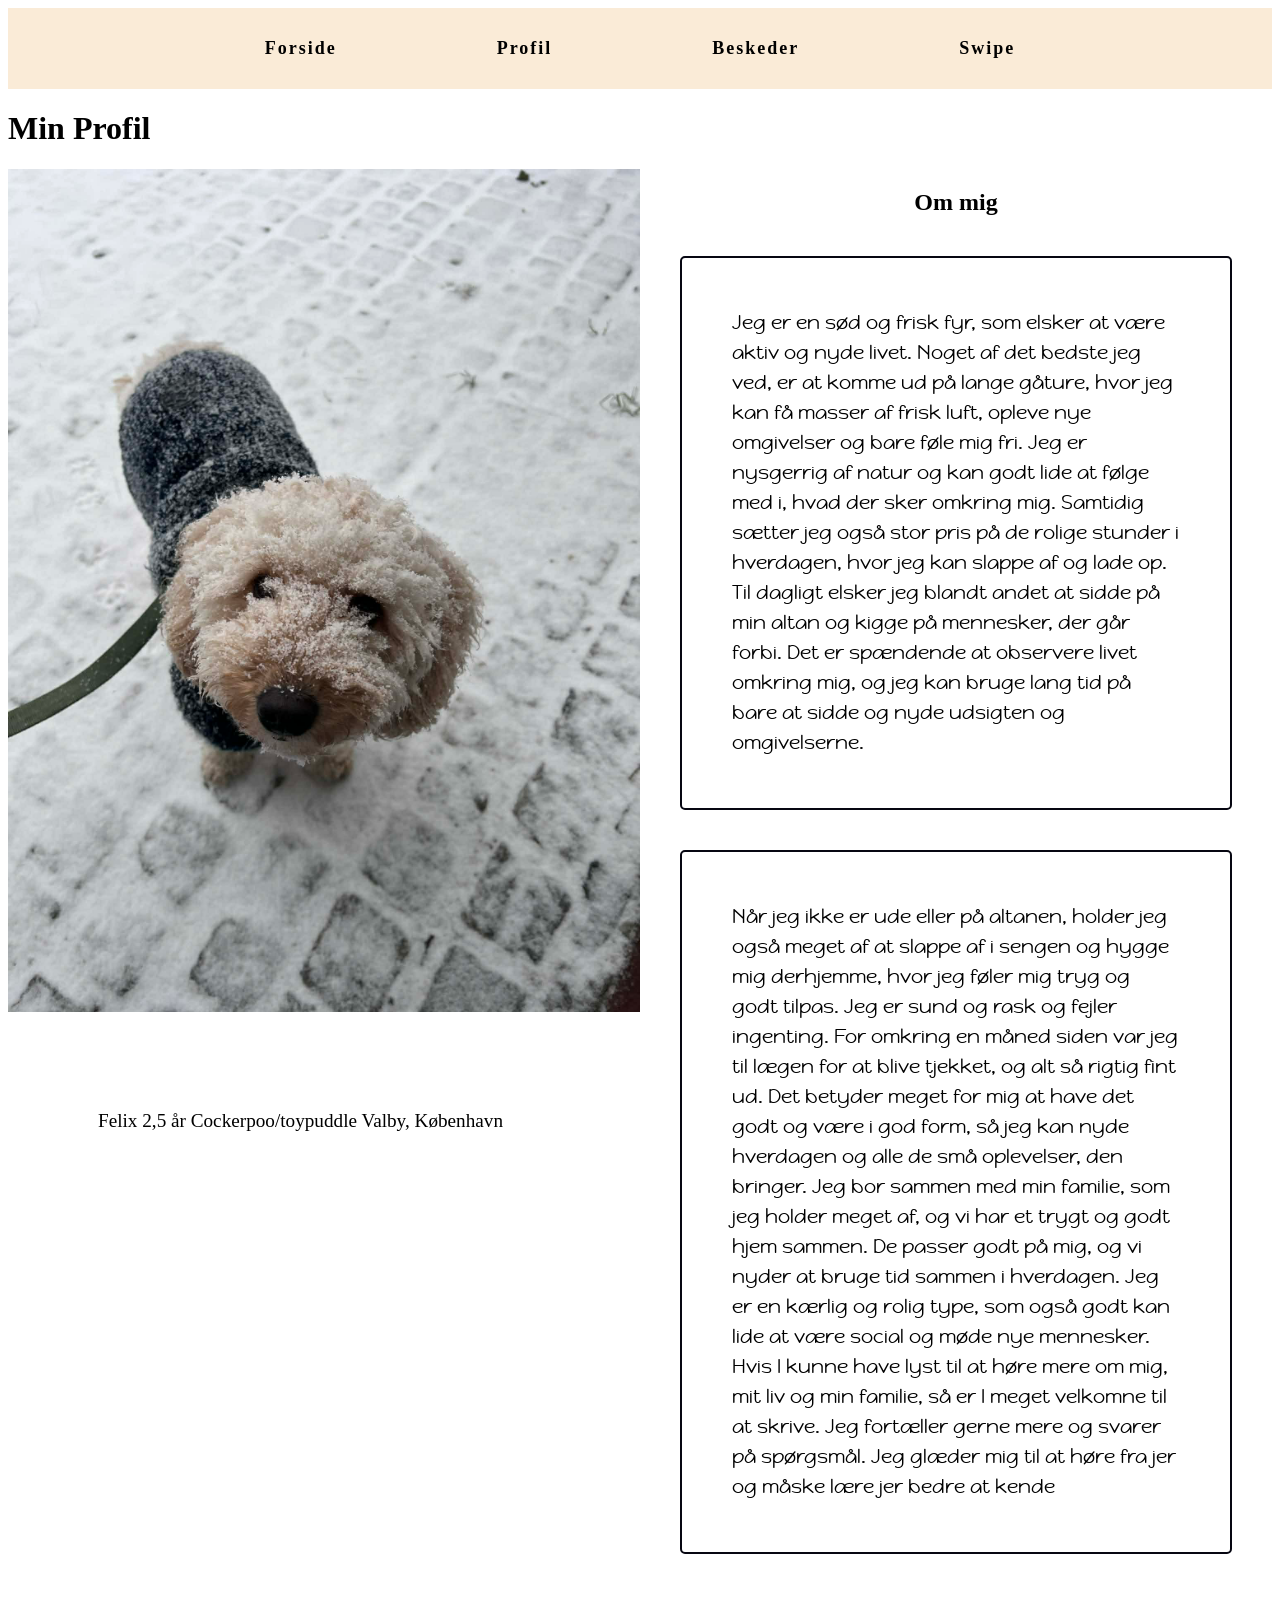
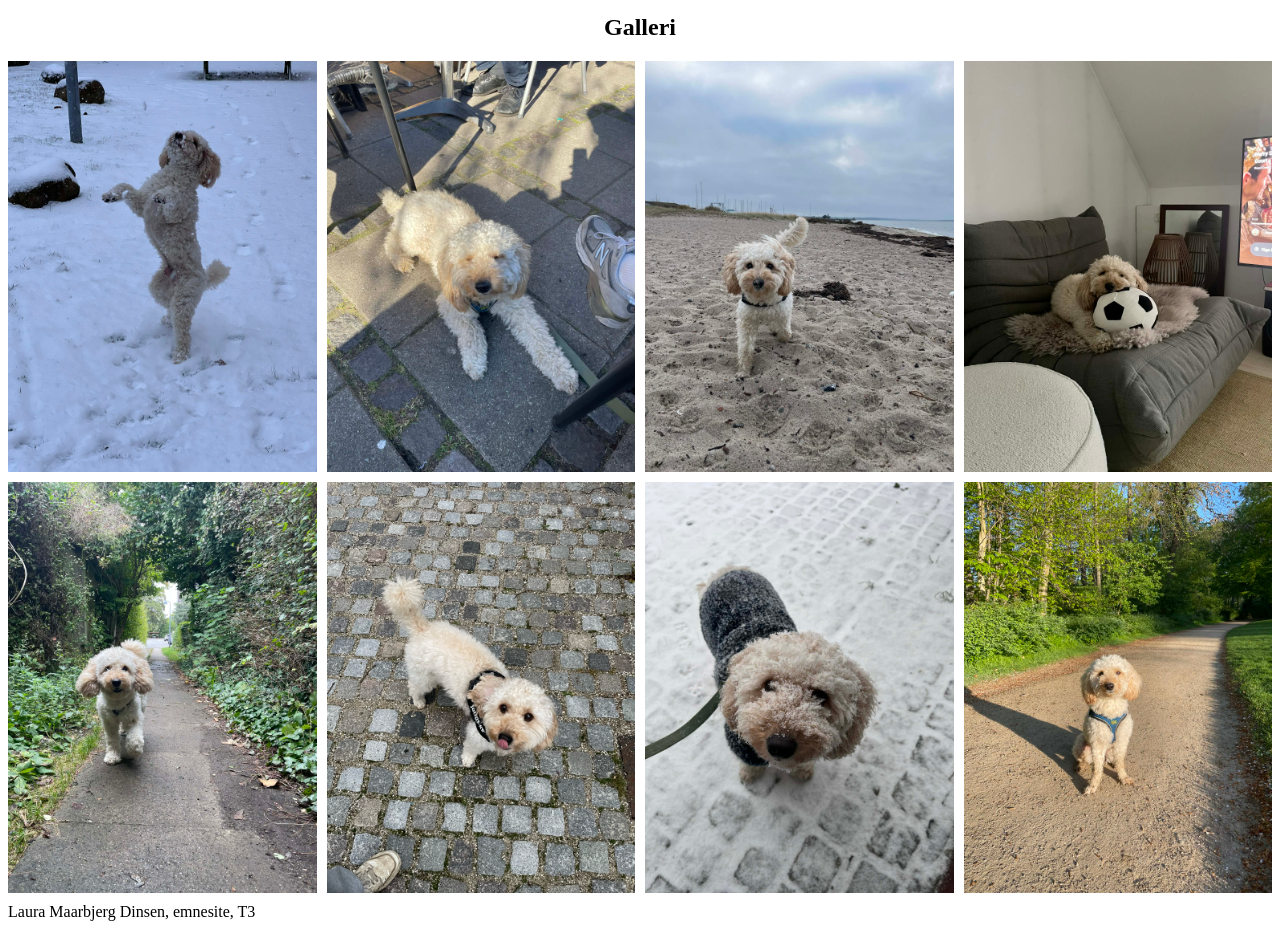
<file: profil.html>
<!doctype html>
<html lang="en">
  <head>
    <meta charset="UTF-8" />
    <meta name="viewport" content="width=device-width, initial-scale=1.0" />
    <title>Profil</title>
    <link rel="stylesheet" href="profil.css" />
    <link rel="stylesheet" href="generel.css" />
  </head>
  <body>
    <header>
      <nav class="menu2">
        <a href="index.html">Forside</a>
        <a href="profil.html">Profil</a>
        <a href="beskeder.html">Beskeder</a>
        <a href="swipe.html">Swipe</a>
      </nav>
    </header>

    <main>
      <h1>Min Profil</h1>
      <div class="profilclass">
        <div>
          <img src="Galleri/Felix/c9fe0d0d-d531-4ff4-8535-4ca9b9ce8f4f.jpeg" alt="felixprofil" />

          <p>Felix 2,5 år Cockerpoo/toypuddle Valby, København</p>
        </div>

        <div>
          <h2>Om mig</h2>
          <p class="bio">
            Jeg er en sød og frisk fyr, som elsker at være aktiv og nyde livet. Noget af det bedste jeg ved, er at komme ud på lange gåture, hvor jeg kan få masser af frisk luft, opleve nye omgivelser og bare føle mig fri. Jeg er nysgerrig af natur
            og kan godt lide at følge med i, hvad der sker omkring mig. Samtidig sætter jeg også stor pris på de rolige stunder i hverdagen, hvor jeg kan slappe af og lade op. Til dagligt elsker jeg blandt andet at sidde på min altan og kigge på
            mennesker, der går forbi. Det er spændende at observere livet omkring mig, og jeg kan bruge lang tid på bare at sidde og nyde udsigten og omgivelserne.
          </p>

          <p class="bio">
            Når jeg ikke er ude eller på altanen, holder jeg også meget af at slappe af i sengen og hygge mig derhjemme, hvor jeg føler mig tryg og godt tilpas. Jeg er sund og rask og fejler ingenting. For omkring en måned siden var jeg til lægen for
            at blive tjekket, og alt så rigtig fint ud. Det betyder meget for mig at have det godt og være i god form, så jeg kan nyde hverdagen og alle de små oplevelser, den bringer. Jeg bor sammen med min familie, som jeg holder meget af, og vi
            har et trygt og godt hjem sammen. De passer godt på mig, og vi nyder at bruge tid sammen i hverdagen. Jeg er en kærlig og rolig type, som også godt kan lide at være social og møde nye mennesker. Hvis I kunne have lyst til at høre mere om
            mig, mit liv og min familie, så er I meget velkomne til at skrive. Jeg fortæller gerne mere og svarer på spørgsmål. Jeg glæder mig til at høre fra jer og måske lære jer bedre at kende
          </p>
        </div>
      </div>
      <h2>Galleri</h2>

      <div class="fotogalleri">
        <img src="Galleri/Felix/42e7990b-74fb-4bcd-b488-8c8a048d86a7.jpeg" alt="felix" />
        <img src="Galleri/Felix/67b1367c-2026-48ad-8614-daabfa7259a8.jpeg" alt="felix2" />
        <img src="Galleri/Felix/8d6d03b6-97d7-48a5-bc48-1035c151fa64.jpeg" alt="felix3" />
        <img src="Galleri/Felix/b74350fd-dfcc-4c45-9040-8c2184230ef5.jpeg" alt="felix4" />
        <img src="Galleri/Felix/e77193b0-f086-41ea-aca0-0f22673729a2.jpeg" alt="Felix5" />
        <img src="Galleri/Felix/fe.png" alt="felix6" />
        <img src="Galleri/Felix/c9fe0d0d-d531-4ff4-8535-4ca9b9ce8f4f.jpeg" alt="felix7" />
        <img src="Galleri/Felix/267f89f7-eaa8-4f05-83da-3715a9a6d19e.jpeg" alt="felix8" />
      </div>
    </main>
    <footer>Laura Maarbjerg Dinsen, emnesite, T3</footer>
  </body>
</html>
</file>
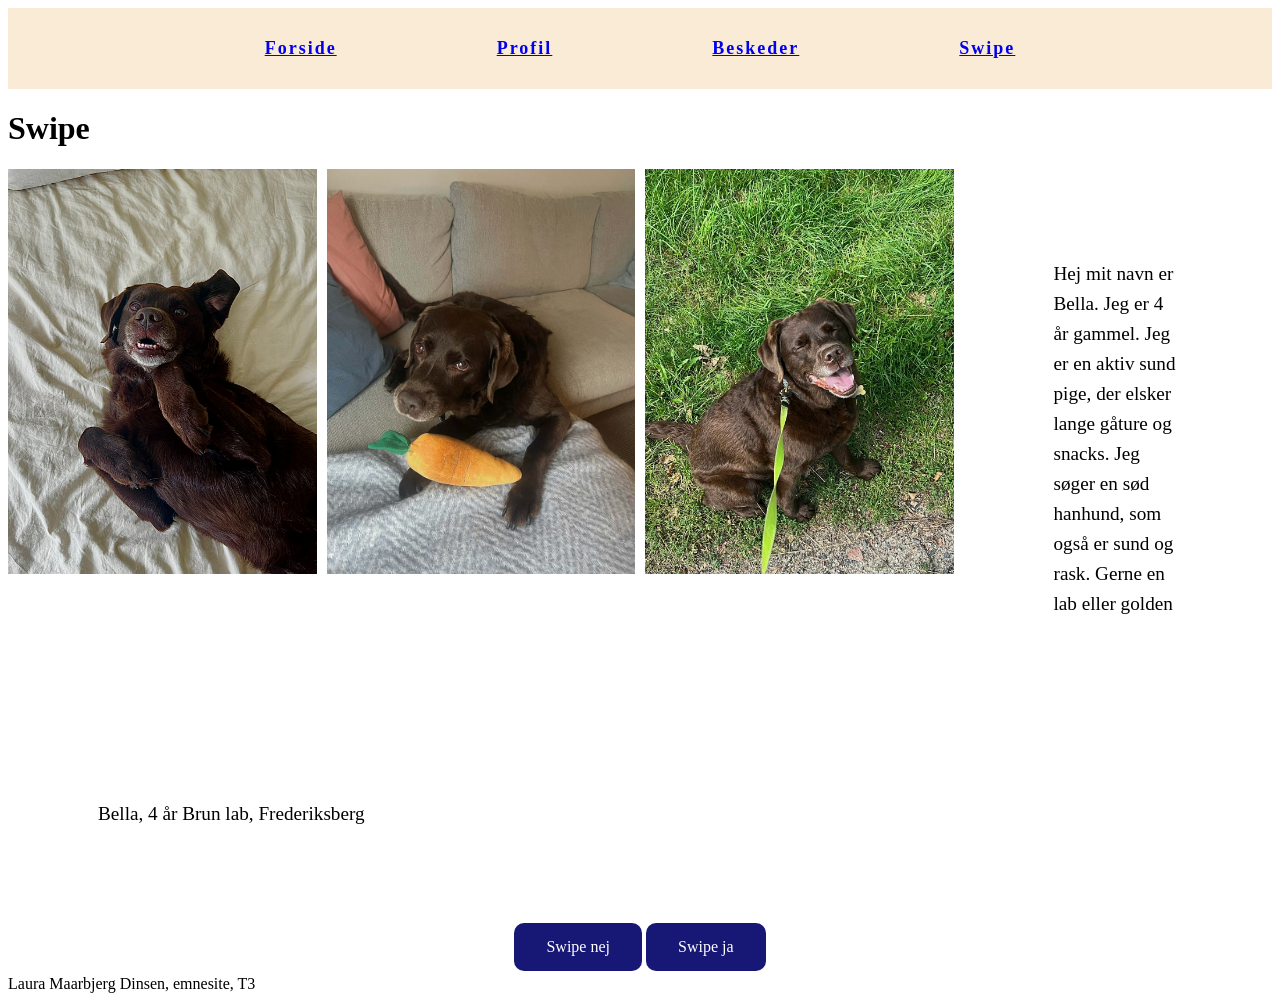
<file: swipe.html>
<!doctype html>
<html lang="en">
  <head>
    <meta charset="UTF-8" />
    <link rel="stylesheet" href="swipe.css" />
    <link rel="stylesheet" href="layout.css" />
    <meta name="viewport" content="width=device-width, initial-scale=1.0" />
    <title>Swipe</title>
  </head>
  <body>
    <header>
      <nav class="menu2">
        <a href="index.html">Forside</a>
        <a href="profil.html">Profil</a>
        <a href="beskeder.html">Beskeder</a>
        <a href="swipe.html">Swipe</a>
      </nav>
    </header>

    <main>
      <h1>Swipe</h1>

      <div class="bella">
        <img class="bella-img" src="Galleri/bella2.jpeg" alt="bella" />
        <img class="bella-img" src="Galleri/Bella1.jpeg" alt="bella2" />
        <img class="bella-img" src="Galleri/bella3.jpeg" alt="bella3" />
        <p class="intro">Hej mit navn er Bella. Jeg er 4 år gammel. Jeg er en aktiv sund pige, der elsker lange gåture og snacks. Jeg søger en sød hanhund, som også er sund og rask. Gerne en lab eller golden</p>
      </div>
      <p>Bella, 4 år Brun lab, Frederiksberg</p>

      <div class="button">
        <a class="btn" href="index.html"> Swipe nej </a>
        <a class="btn" href="beskeder.html"> Swipe ja </a>
      </div>
    </main>
    <footer>Laura Maarbjerg Dinsen, emnesite, T3</footer>
  </body>
</html>
</file>
<file: profil.css>
.profilclass {
  display: grid;
  grid-template-columns: 2fr 2fr;
}

@media (max-width: 700px) {
  .profilclass {
    grid-template-columns: 1fr;
  }
}

.fotogalleri {
  display: grid;
  grid-template-columns: 1fr 1fr 1fr 1fr;
  gap: 10px;
}

@media (max-width: 700px) {
  .fotogalleri {
    grid-template-columns: 1fr 1fr;
  }
}

img {
  width: 100%;
  height: auto;
}

.menu2 {
  text-decoration: none;
  color: black;
  font-size: 18px;
  font-weight: bold;
  display: flex;
  justify-content: center;
  gap: 160px;
  letter-spacing: 2px;
}

@media (max-width: 800px) {
  .menu2 {
    gap: 20px;
  }
}

a {
  text-decoration: none;
  color: black;
}

header {
  background-color: antiquewhite;
  padding: 30px;
}

p {
  line-height: 30px;
  font-size: larger;
  margin: 40px;
  padding: 50px;
}

.bio {
  border: 2px rgb(6, 6, 17) solid;
  border-radius: 5px;
}

.felixfoto {
  margin-left: 60px;
}

h2 {
  text-align: center;
}
</file>
<file: generel.css>
@font-face {
  font-family: "Happy Monkey";
  src: url(Fonts/HappyMonkey-Regular.woff);
}

.bio {
  font-family: "Happy Monkey";
}
footer {
  margin-top: 10px;
  margin-bottom: 10px;
}
</file>
<file: swipe.css>
.menu2 {
  font-size: 18px;
  font-weight: bold;
  display: flex;
  justify-content: center;
  gap: 160px;
  letter-spacing: 2px;
}

header {
  background-color: antiquewhite;
  padding: 30px;
}

img {
  width: 100%;
  height: auto;
}

.button {
  display: flex;
  justify-content: center;
}

.btn {
  border: none;
  background-color: rgb(23, 24, 117);
  color: rgb(255, 255, 255);
  padding: 15px 32px;
  text-align: center;
  text-decoration: none;
  display: inline-block;
  font-size: 16px;
  margin: 4px 2px;
  cursor: pointer;
  border-radius: 10px;
}

p {
  line-height: 30px;
  font-size: larger;
  margin: 40px;
  padding: 50px;
}

.bella {
  display: grid;
  grid-template-columns: 1fr 1fr 1fr 1fr;
  gap: 10px;
}

.bella-img {
  height: 405px;
  object-fit: cover;
}

/* RESPONSIVE */

@media (max-width: 800px) {
  .menu2 {
    gap: 20px;
  }

  p {
    padding: 10px;
  }

  .bella {
    grid-template-columns: 1fr;
  }
}
</file>
<file: layout.css>
/* @media (width: 600px) .grid_2-1 {
  display: grid;
  grid-template-columns: 1fr 1fr 1fr;
}

.grid_2-1 h1 {
  display: grid;
  grid-column: 2 / span 3;
}
.grid_2-1 img .menu {
  text-align: center;
  display: flex;
  justify-content: center;
  padding: 50px;
  gap: 100px;
}

.grid_2-1 img {
  margin-top: 8%;
}

@media (width: 1000px) .grid_2-1 {
  display: grid;
  grid-template-columns: 1fr 1fr 1fr;
}

.grid_2-1 h1 {
  display: grid;
  grid-column: 2 / span 3;
}
.grid_2-1 img .menu {
  text-align: center;
  display: flex;
  justify-content: center;
  padding: 50px;
  gap: 100px;
}

.grid_2-1 img {
  margin-top: 8%;
}

@media (width >= 1300px) .grid_2-1 {
  display: grid;
  grid-template-columns: 1fr 1fr 1fr;
}
.grid_2-1 h1 {
  display: grid;
  grid-column: 2 / span 3;
}
.grid_2-1 img .menu {
  text-align: center;
  display: flex;
  justify-content: center;
  padding: 50px;
  gap: 100px;
}

.grid_2-1 img {
  margin-top: 8%;
}
@media (width >= 600px) {
  .bella {
    display: grid;
    grid-template-columns: repeat(3, 1fr);
    gap: 20px;
    align-items: center;
  }
}

@media (width >= 1000px) {
  .bella {
    display: grid;
    grid-template-columns: repeat(3, 1fr);
    gap: 20px;
    align-items: center;
  }
}

@media (width >= 1300px) {
  .bella {
    display: grid;
    grid-template-columns: repeat(4, 1fr);
    gap: 20px;
    align-items: center;
  }
} */
</file>
